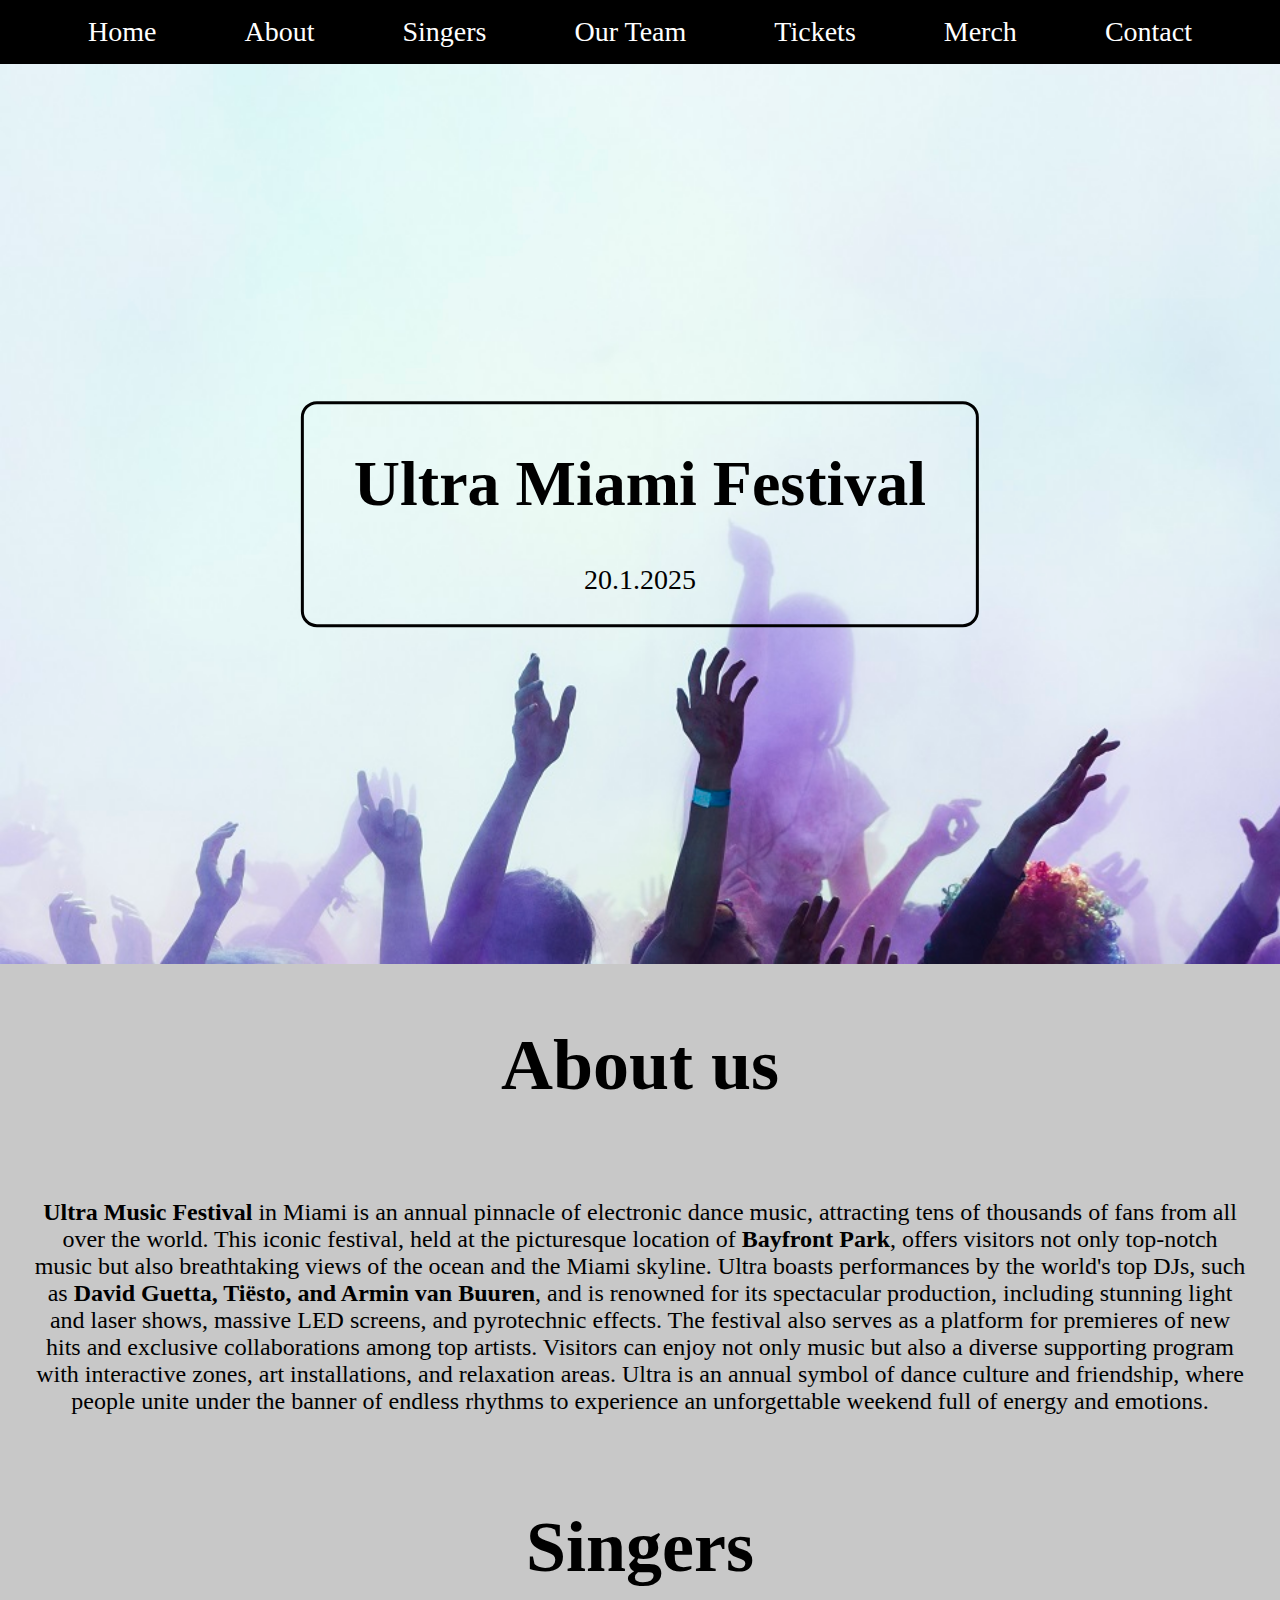
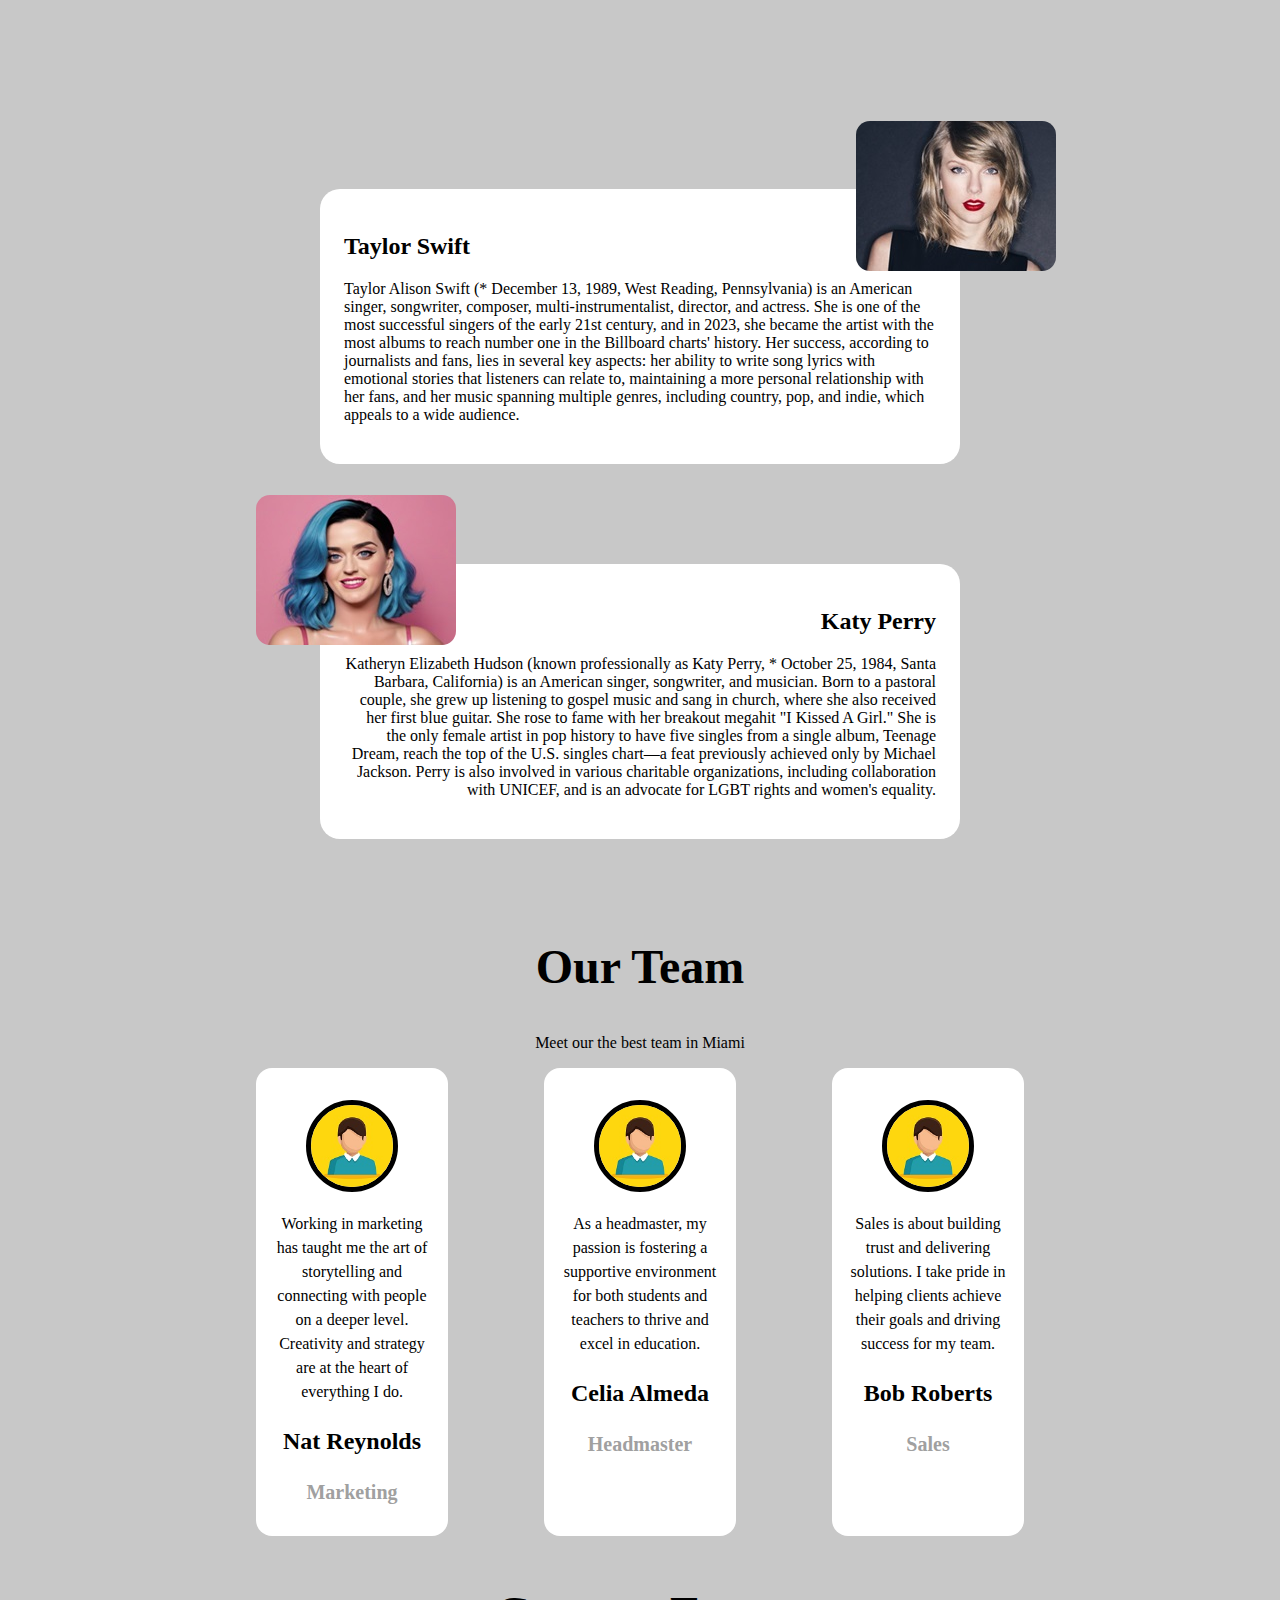
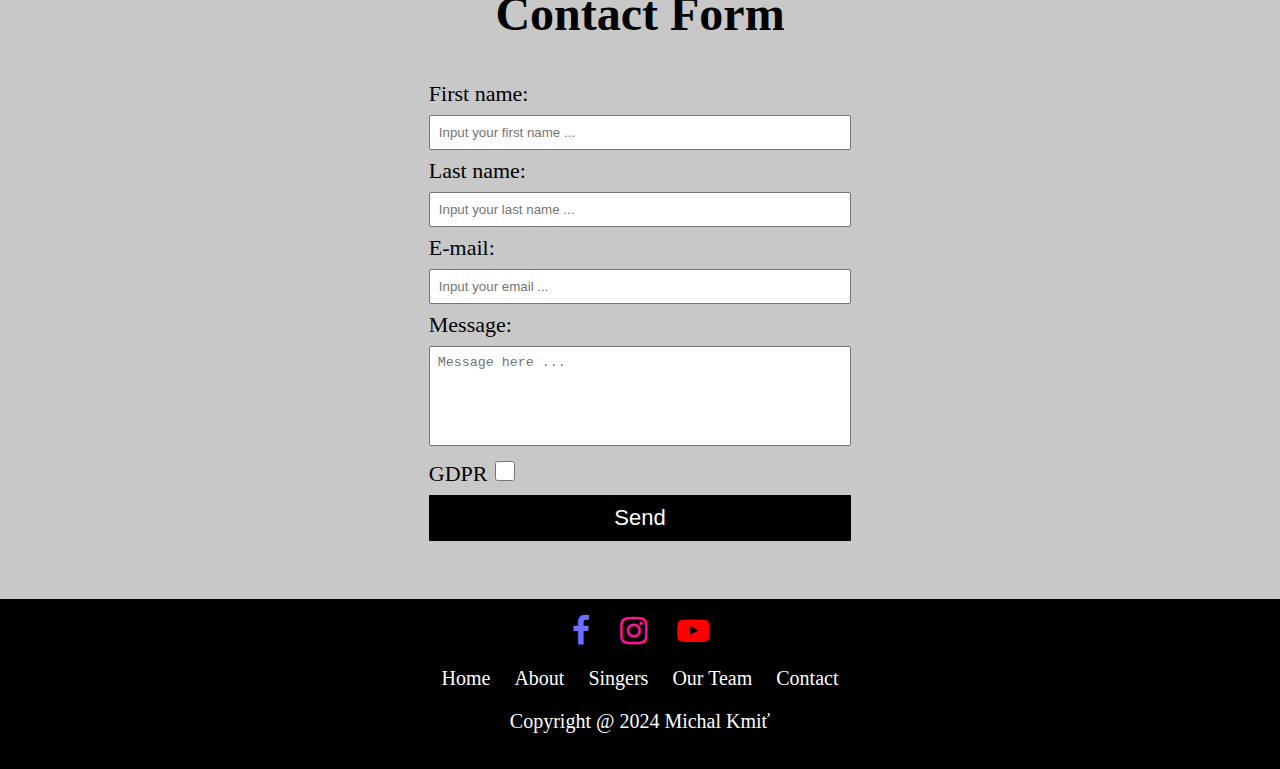
<file: index.html>
﻿<!DOCTYPE html>
<html lang="cs">
<head>
    <meta charset="utf-8"/>
    <meta name="viewport" content="width=device-width, initial-scale=1.0" />
    <title>Ultra Miami Festival</title>
    <link rel="stylesheet" href="styles.css"/>
    <link rel="stylesheet" href="https://cdnjs.cloudflare.com/ajax/libs/font-awesome/4.7.0/css/font-awesome.min.css">
</head>
<body>
<nav id="home" class="navbar">
    <ul class="nav-links">
        <li class="nav-link">
            <a href="">Home</a>
        </li>
        <li class="nav-link">
            <a href="#about">About</a>
        </li>
        <li class="nav-link">
            <a href="#singers">Singers</a>
        </li>
        <li class="nav-link">
            <a href="#ourteam">Our Team</a>
        </li>
        <li class="nav-link">
            <a href="tickets.html">Tickets</a>
        </li>
        <li class="nav-link">
            <a href="merch.html">Merch</a>
        </li>
        <li class="nav-link">
            <a href="#contact">Contact</a>
        </li>
    </ul>
</nav>
<header>
    <div class="intro-container">
        <h1>Ultra Miami Festival</h1>
        <p>20.1.2025</p>
    </div>
</header>
<main>
    <div id="about" class="about-festival">
        <h2>About us</h2>
        <p><strong>Ultra Music Festival</strong> in Miami is an annual pinnacle of electronic dance music, attracting
            tens of thousands of fans from all over the world. This iconic festival, held at the picturesque location of
            <strong>Bayfront Park</strong>, offers visitors not only top-notch music but also breathtaking views of the
            ocean and the Miami skyline. Ultra boasts performances by the world's top DJs, such as <strong>David Guetta,
                Tiësto, and Armin van Buuren</strong>, and is renowned for its spectacular production, including
            stunning light and laser shows, massive LED screens, and pyrotechnic effects. The festival also serves as a
            platform for premieres of new hits and exclusive collaborations among top artists. Visitors can enjoy not
            only music but also a diverse supporting program with interactive zones, art installations, and relaxation
            areas. Ultra is an annual symbol of dance culture and friendship, where people unite under the banner of
            endless rhythms to experience an unforgettable weekend full of energy and emotions.</p>
        <h2 id="singers">Singers</h2>
    </div>
    <div id="first-container">
        <h2>Taylor Swift</h2>
        <img src="images/taylor_swift.jpg" alt="Taylor Swift"/>
        <p>Taylor Alison Swift (* December 13, 1989, West Reading, Pennsylvania) is an American singer, songwriter,
            composer, multi-instrumentalist, director, and actress. She is one of the most successful singers of the
            early 21st century, and in 2023, she became the artist with the most albums to reach number one in the
            Billboard charts' history. Her success, according to journalists and fans, lies in several key aspects: her
            ability to write song lyrics with emotional stories that listeners can relate to, maintaining a more
            personal relationship with her fans, and her music spanning multiple genres, including country, pop, and
            indie, which appeals to a wide audience.</p>
    </div>
    <div id="second-container">
        <h2>Katy Perry</h2>
        <img src="images/katy_perry.jpg" alt="Katy Perry"/>
        <p>Katheryn Elizabeth Hudson (known professionally as Katy Perry, * October 25, 1984, Santa Barbara, California)
            is an American singer, songwriter, and musician. Born to a pastoral couple, she grew up listening to gospel
            music and sang in church, where she also received her first blue guitar. She rose to fame with her breakout
            megahit "I Kissed A Girl." She is the only female artist in pop history to have five singles from a single
            album, Teenage Dream, reach the top of the U.S. singles chart—a feat previously achieved only by Michael
            Jackson. Perry is also involved in various charitable organizations, including collaboration with UNICEF,
            and is an advocate for LGBT rights and women's equality.</p>
    </div>
    <div class="testimonials">
        <h2 id="ourteam">Our Team</h2>
        <p>Meet our the best team in Miami</p>
        <div class="testimonial-cards">
            <div class="testimonial-card">
                <img src="images/default_avatar.jpg" alt="Nat Reynolds">
                <p>Working in marketing has taught me the art of storytelling and connecting with people on a deeper
                    level. Creativity and strategy are at the heart of everything I do.</p>
                <h3>Nat Reynolds</h3>
                <h4>Marketing</h4>
            </div>
            <div class="testimonial-card">
                <img src="images/default_avatar.jpg" alt="Celia Almeda">
                <p>As a headmaster, my passion is fostering a supportive environment for both students and teachers to
                    thrive and excel in education.</p>
                <h3>Celia Almeda</h3>
                <h4>Headmaster</h4>
            </div>
            <div class="testimonial-card">
                <img src="images/default_avatar.jpg" alt="Bob Roberts">
                <p>Sales is about building trust and delivering solutions. I take pride in helping clients achieve their
                    goals and driving success for my team.</p>
                <h3>Bob Roberts</h3>
                <h4>Sales</h4>
            </div>
        </div>
    </div>
    <div class="contact-container">
        <h2 id="contact">Contact Form</h2>
        <form id="contact-form">
            <label for="first-name">First name:</label>
            <input id="first-name" type="text" placeholder="Input your first name ...">
            <label for="last-name">Last name:</label>
            <input id="last-name" type="text" placeholder="Input your last name ...">
            <label for="email">E-mail:</label>
            <input id="email" type="email" placeholder="Input your email ...">
            <label for="message">Message:</label>
            <textarea id="message" placeholder="Message here ..."></textarea>
            <label for="gdpr">GDPR</label>
            <input id="gdpr" type="checkbox">
            <input type="button" value="Send">
        </form>
    </div>
</main>
<footer>
    <!-- pro ikony sociálních sítí použijeme fontawesome, což jsou ikony, odkaz na knihovnu je v sekci head -->
    <div class="social-icons">
        <i class="fa fa-facebook-f"></i>
        <i class="fa fa-instagram"></i>
        <i class="fa fa-youtube-play"></i>
    </div>
    <nav>
        <ul class="footer-links">
            <li class="footer-link">
                <a href="#home">Home</a>
            </li>
            <li class="footer-link">
                <a href="#about">About</a>
            </li>
            <li class="footer-link">
                <a href="#singers">Singers</a>
            </li>
            <li class="footer-link">
                <a href="#ourteam">Our Team</a>
            </li>
            <li class="footer-link">
                <a href="#contact">Contact</a>
            </li>
        </ul>
    </nav>
    <p class="copyright">Copyright @ 2024 Michal Kmiť</p>
</footer>
</body>
</html>
</file>
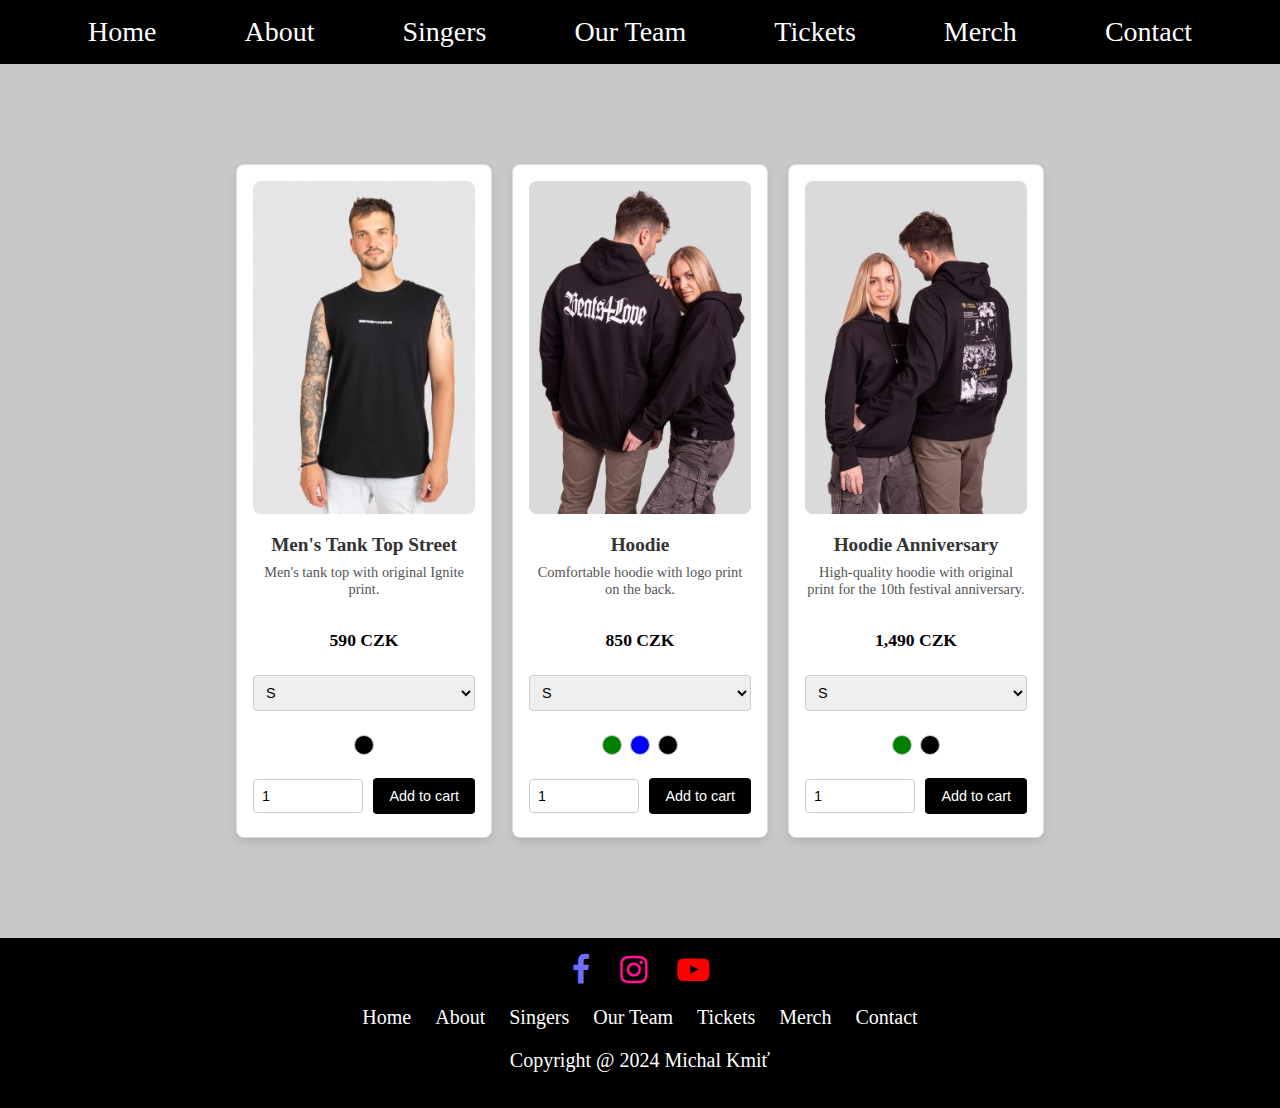
<file: merch.html>
<!DOCTYPE html>
<html lang="en">
<head>
    <meta charset="UTF-8">
    <meta name="viewport" content="width=device-width, initial-scale=1.0" />
    <title>Ultra Miami Festival</title>
    <link rel="stylesheet" href="styles.css"/>
    <link rel="stylesheet" href="merch.css"/>
    <link rel="stylesheet" href="https://cdnjs.cloudflare.com/ajax/libs/font-awesome/4.7.0/css/font-awesome.min.css">
</head>
<body>
<nav id="home" class="navbar">
    <ul class="nav-links">
        <li class="nav-link">
            <a href="index.html">Home</a>
        </li>
        <li class="nav-link">
            <a href="index.html#about">About</a>
        </li>
        <li class="nav-link">
            <a href="index.html#singers">Singers</a>
        </li>
        <li class="nav-link">
            <a href="index.html#ourteam">Our Team</a>
        </li>
        <li class="nav-link">
            <a href="tickets.html">Tickets</a>
        </li>
        <li class="nav-link">
            <a href="merch.html">Merch</a>
        </li>
        <li class="nav-link">
            <a href="index.html#contact">Contact</a>
        </li>
    </ul>
</nav>
<main>
    <div class="product-container">
        <div class="product-card">
            <img src="images/tank-top-heart.jpg" alt="Men's Tank Top Street" class="product-image">
            <h3 class="product-title">Men's Tank Top Street</h3>
            <p class="product-description">Men's tank top with original Ignite print.</p>
            <p class="product-price">590 CZK</p>
            <select class="size-select">
                <option value="S">S</option>
                <option value="M">M</option>
                <option value="L">L</option>
                <option value="XL">XL</option>
            </select>
            <div class="color-container">
                <button class="color-option black"></button>
            </div>
            <div class="quantity-container">
                <input type="number" min="1" value="1" class="quantity-input">
                <button class="add-to-cart">Add to cart</button>
            </div>
        </div>

        <div class="product-card">
            <img src="images/mikina-beats-4-love.jpg" alt="Hoodie Beats 4 Love" class="product-image">
            <h3 class="product-title">Hoodie</h3>
            <p class="product-description">Comfortable hoodie with logo print on the back.</p>
            <p class="product-price">850 CZK</p>
            <select class="size-select">
                <option value="S">S</option>
                <option value="M">M</option>
                <option value="L">L</option>
                <option value="XL">XL</option>
                <option value="XXL">XXL</option>
            </select>
            <div class="color-container">
                <button class="color-option green"></button>
                <button class="color-option blue"></button>
                <button class="color-option black"></button>
            </div>
            <div class="quantity-container">
                <input type="number" min="1" value="1" class="quantity-input">
                <button class="add-to-cart">Add to cart</button>
            </div>
        </div>

        <div class="product-card">
            <img src="images/mikina-anniversary.jpg" alt="Hoodie Anniversary" class="product-image">
            <h3 class="product-title">Hoodie Anniversary</h3>
            <p class="product-description">High-quality hoodie with original print for the 10th festival anniversary.</p>
            <p class="product-price">1,490 CZK</p>
            <select class="size-select">
                <option value="S">S</option>
                <option value="M">M</option>
                <option value="L">L</option>
                <option value="XL">XL</option>
            </select>
            <div class="color-container">
                <button class="color-option green"></button>
                <button class="color-option black"></button>
            </div>
            <div class="quantity-container">
                <input type="number" min="1" value="1" class="quantity-input">
                <button class="add-to-cart">Add to cart</button>
            </div>
        </div>
    </div>
</main>

<footer>
  <!-- pro ikony sociálních sítí použijeme fontawesome, což jsou ikony, odkaz na knihovnu je v sekci head -->
  <div class="social-icons">
    <i class="fa fa-facebook-f"></i>
    <i class="fa fa-instagram"></i>
    <i class="fa fa-youtube-play"></i>
  </div>
  <nav>
    <ul class="footer-links">
      <li class="footer-link">
        <a href="index.html#home">Home</a>
      </li>
      <li class="footer-link">
        <a href="index.html#about">About</a>
      </li>
      <li class="footer-link">
        <a href="index.html#singers">Singers</a>
      </li>
      <li class="footer-link">
        <a href="index.html#ourteam">Our Team</a>
      </li>
      <li class="footer-link">
        <a href="tickets.html">Tickets</a>
      </li>
      <li class="footer-link">
        <a href="merch.html">Merch</a>
      </li>
      <li class="footer-link">
        <a href="#contact">Contact</a>
      </li>
    </ul>
  </nav>
  <p class="copyright">Copyright @ 2024 Michal Kmiť</p>
</footer>

</body>
</html>
</file>
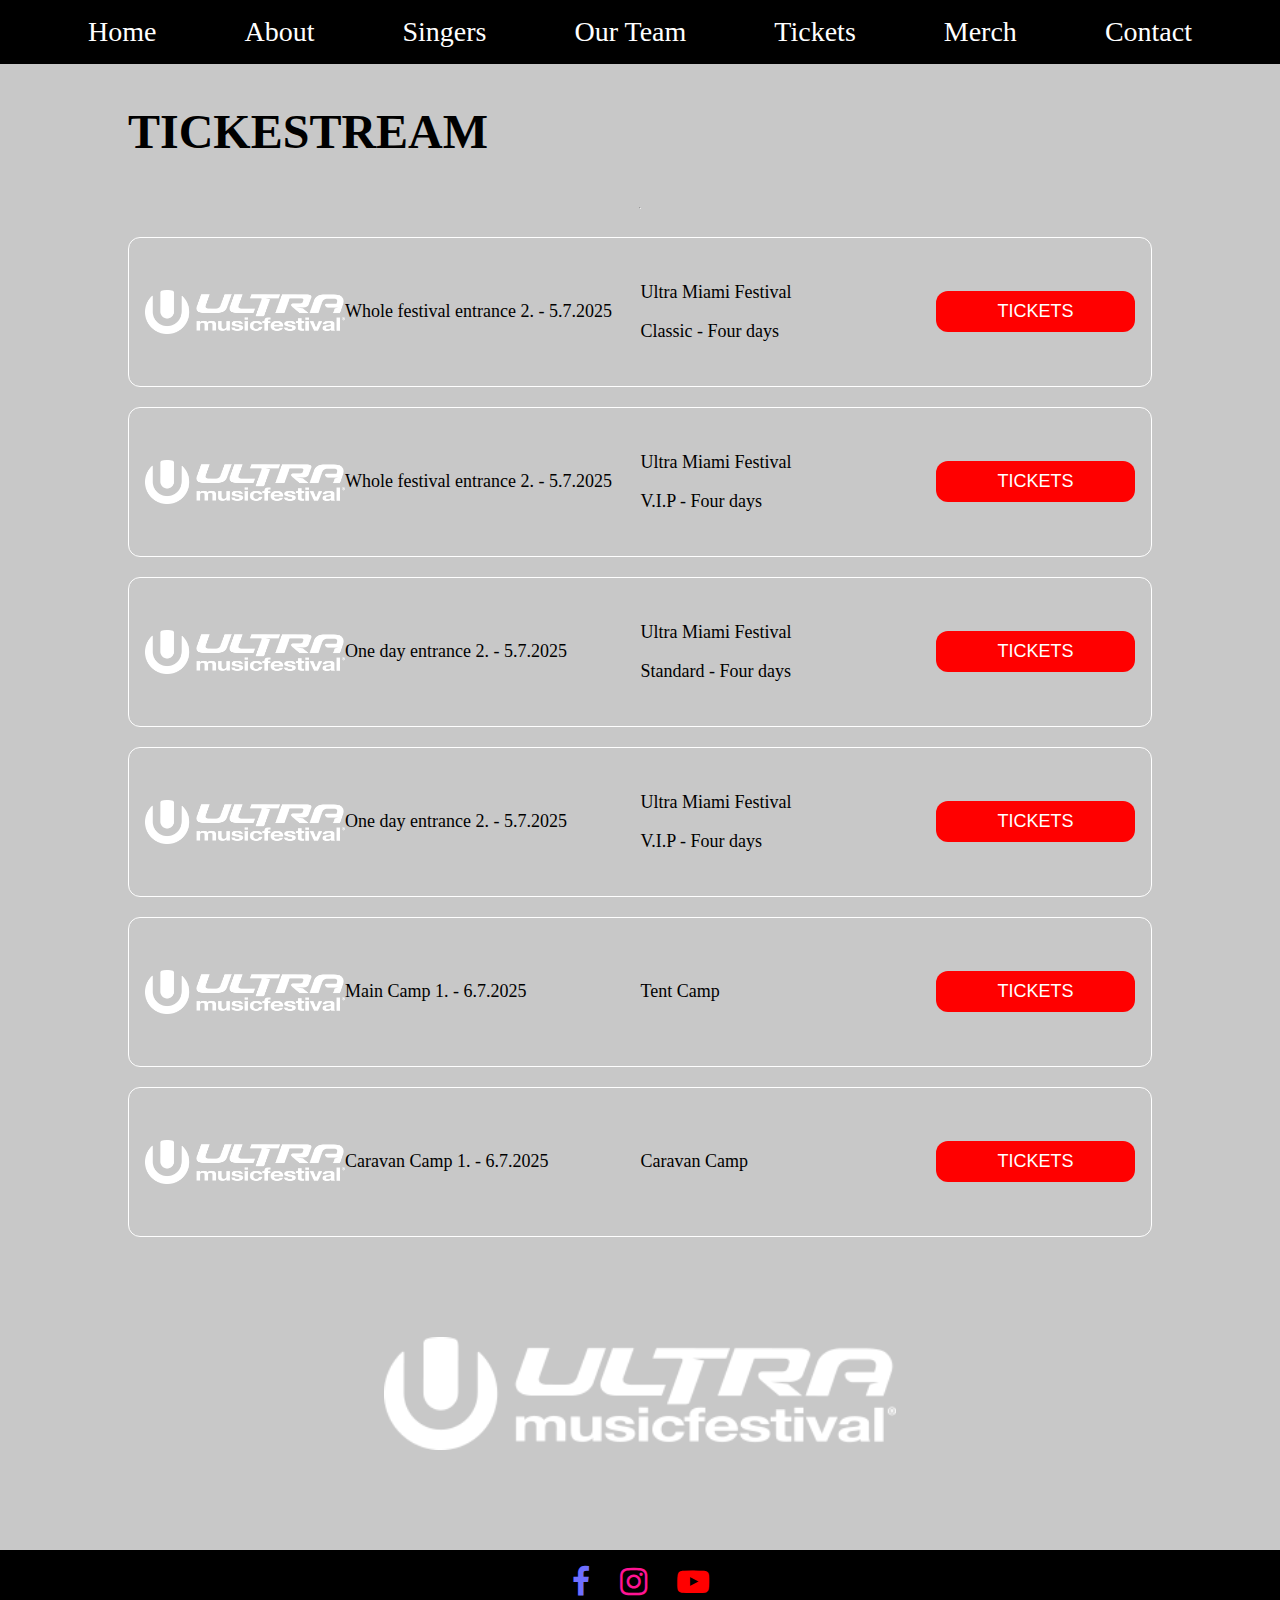
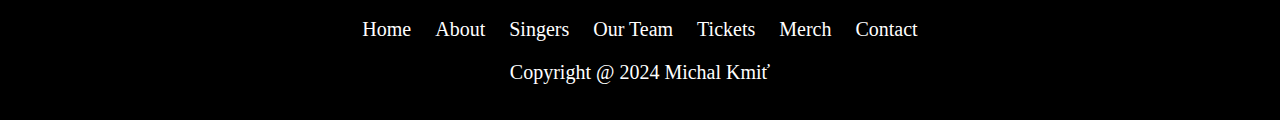
<file: tickets.html>
<!DOCTYPE html>
<html lang="en">
<head>
    <meta charset="UTF-8">
    <meta name="viewport" content="width=device-width, initial-scale=1.0" />
    <title>Ultra Miami Festival</title>
    <link rel="stylesheet" href="styles.css"/>
    <link rel="stylesheet" href="tickets.css">
    <link rel="stylesheet" href="https://cdnjs.cloudflare.com/ajax/libs/font-awesome/4.7.0/css/font-awesome.min.css">
</head>
<body>
<nav id="home" class="navbar">
    <ul class="nav-links">
        <li class="nav-link">
            <a href="index.html">Home</a>
        </li>
        <li class="nav-link">
            <a href="index.html#about">About</a>
        </li>
        <li class="nav-link">
            <a href="index.html#singers">Singers</a>
        </li>
        <li class="nav-link">
            <a href="index.html#ourteam">Our Team</a>
        </li>
        <li class="nav-link">
            <a href="tickets.html">Tickets</a>
        </li>
        <li class="nav-link">
            <a href="merch.html">Merch</a>
        </li>
        <li class="nav-link">
            <a href="index.html#contact">Contact</a>
        </li>
    </ul>
</nav>
<main>
    <div class="tickets-body">
        <div class="tickets-header">
            <h2>tickestream</h2>
            <label>
                <select style="display: none">
                    <option value="czech">Česky</option>
                    <option value="english">Anglicky</option>
                </select>
            </label>
        </div>
        <div class="table-tickets">
            <hr>
            <div class="tickets-row">
                <img src="images/ultra-music-festival.png">
                <p class="festival-length">Whole festival entrance 2. ‑ 5.7.2025</p>
                <div class="festival-comission">
                    <p>Ultra Miami Festival</p>
                    <p>Classic - Four days</p>
                </div>
                <button>tickets</button>
            </div>
            <div class="tickets-row">
                <img src="images/ultra-music-festival.png">
                <p class="festival-length">Whole festival entrance 2. ‑ 5.7.2025</p>
                <div class="festival-comission">
                    <p>Ultra Miami Festival</p>
                    <p>V.I.P - Four days</p>
                </div>
                <button>tickets</button>
            </div>
            <div class="tickets-row">
                <img src="images/ultra-music-festival.png">
                <p class="festival-length">One day entrance 2. ‑ 5.7.2025</p>
                <div class="festival-comission">
                    <p>Ultra Miami Festival</p>
                    <p>Standard - Four days</p>
                </div>
                <button>tickets</button>
            </div>
            <div class="tickets-row">
                <img src="images/ultra-music-festival.png">
                <p class="festival-length">One day entrance 2. ‑ 5.7.2025</p>
                <div class="festival-comission">
                    <p>Ultra Miami Festival</p>
                    <p>V.I.P - Four days</p>
                </div>
                <button>tickets</button>
            </div>
            <div class="tickets-row">
                <img src="images/ultra-music-festival.png">
                <p class="festival-length">Main Camp 1. - 6.7.2025</p>
                <div class="festival-comission">
                    <p>Tent Camp</p>
                </div>
                <button>tickets</button>
            </div>
            <div class="tickets-row">
                <img src="images/ultra-music-festival.png">
                <p class="festival-length">Caravan Camp 1. - 6.7.2025</p>
                <div class="festival-comission">
                    <p>Caravan Camp</p>
                </div>
                <button>tickets</button>
            </div>
        </div>
        <div class="tickets-footer">
            <img src="images/ultra-music-festival.png" alt="Ultra Miami Festival">
        </div>
    </div>
</main>
<footer>
    <!-- pro ikony sociálních sítí použijeme fontawesome, což jsou ikony, odkaz na knihovnu je v sekci head -->
    <div class="social-icons">
        <i class="fa fa-facebook-f"></i>
        <i class="fa fa-instagram"></i>
        <i class="fa fa-youtube-play"></i>
    </div>
    <nav>
        <ul class="footer-links">
            <li class="footer-link">
                <a href="index.html#home">Home</a>
            </li>
            <li class="footer-link">
                <a href="index.html#about">About</a>
            </li>
            <li class="footer-link">
                <a href="index.html#singers">Singers</a>
            </li>
            <li class="footer-link">
                <a href="index.html#ourteam">Our Team</a>
            </li>
            <li class="footer-link">
                <a href="tickets.html">Tickets</a>
            </li>
            <li class="footer-link">
                <a href="merch.html">Merch</a>
            </li>
            <li class="footer-link">
                <a href="#contact">Contact</a>
            </li>
        </ul>
    </nav>
    <p class="copyright">Copyright @ 2024 Michal Kmiť</p>
</footer>
</body>
</html>
</file>
<file: styles.css>
﻿* {
    scroll-behavior: smooth;
    box-sizing: border-box;
}

body {
    background-color: rgb(200, 200, 200);
    margin: 0;
}


header {
    background: url("images/festival_background.jpg");
    background-size: cover;
    height: 100vh;
    position: relative;
}

/* tečka je třída, element s třídou se může opakovat na webu */
.intro-container {
    position: absolute;
    top: 50%;
    left: 50%;
    transform: translate(-50%, -50%); /* tento příkaz posune text o 50% procent své délky */
    text-align: center;
    border: 3px solid black;
    border-radius: 16px;
    padding: 0 50px 0 50px;
    text-wrap: nowrap; /* při zmenšení text zůstane na jednom řádku */
}

.intro-container h1 {
    font-size: 64px;
}

.intro-container p {
    font-size: 28px;
}

.about-festival, .about-singers {
    margin-top: 50px;
    text-align: center;
    font-size: 48px;
}

.about-festival p {
    font-size: 24px;
    margin: 0;
    padding: 32px;
}

/* hashtag je id, které je vždy pouze jednou na webu */
#first-container {
    background-color: rgb(255, 255, 255);
    width: 50%;
    margin: 200px auto 100px auto;
    padding: 24px;
    border-radius: 20px;
    position: relative;
}

/* absolutní pozice je vždy vůči nadrřazenému elementu, který musí mít pozici relativní */
/* element s absolutní pozicí ignoruje tok dokumentu, to znamená že může překrývat ostatní elementy */
/* element s relativní pozicí je zahrnut do dokumentu */
/* pokud element s absolutní pozicí nemá nadřazený relativní element, tak se připne vůči body */

#first-container img {
    border-radius: 14px;
    position: absolute;
    right: -15%;
    top: -25%;
}

#second-container {
    background-color: rgb(255, 255, 255);
    width: 50%;
    margin: 100px auto;
    padding: 24px;
    border-radius: 20px;
    text-align: right;
    position: relative;
}

#second-container img {
    border-radius: 14px;
    position: absolute;
    left: -10%;
    top: -25%;
}

.testimonials {
    width: 60%;
    margin: auto;
    text-align: center;
}

.testimonials h2 {
    font-size: 48px;
    text-align: center;
}

.testimonial-cards {
    display: flex;
    justify-content: space-between;
}

.testimonial-card {
    width: 25%;
    background-color: white;
    border-radius: 16px;
    padding: 32px 16px 32px 16px;
}

.testimonial-card:hover {
    background-color: black;
    color: white;
    border-radius: 16px;
    padding: 32px 16px 32px 16px;
    cursor: pointer;
    .testimonial-card img {
        border-color: white;
    }
}

.testimonial-card img {
    border-radius: 50%;
    border: 5px solid black;
    width: 92px;
    height: 92px;
}

.testimonial-card p {
    font-size: 16px;
    line-height: 1.5;
    min-height: 128px;
}

.testimonial-card h3 {
    font-size: 24px;
}

.testimonial-card h4 {
    font-size: 20px;
    color: rgb(160, 160, 160);
    margin-bottom: 0;
}

.nav-links {
    display: flex;
    list-style: none;
    font-size: 28px;
    justify-content: space-evenly;
    padding: 16px 0 16px 0;
    margin: 0;
    background: black;
}

.nav-link a {
    text-decoration: none;
    color: white;
}

.nav-links a:hover {
    color: rgb(160, 160, 160);
}

footer {
    padding: 16px 0 16px 0;
    background-color: black;
}

.social-icons {
    display: flex;
    justify-content: center;
    gap: 30px;
}

.social-icons .fa {
    font-size: 32px;
}

.fa-facebook-f {
    color: #6f6fff;
}

.fa-instagram {
    color: deeppink;
}

.fa-youtube-play {
    color: red;
}

.fa:hover {
    color: rgb(160, 160, 160);
    cursor: pointer;
}

.footer-links {
    color: white;
    list-style: none;
    display: flex;
    justify-content: center;
    padding: 0;
    gap: 24px;
    font-size: 20px;
}

.footer-link a {
    color: white;
    text-decoration: none;
}

.footer-links a:hover {
    color: rgb(160, 160, 160);
}

.copyright {
    color: white;
    text-align: center;
    font-size: 20px;
}

#contact {
    text-align: center;
    font-size: 48px;
}

.contact-container {
    margin: 50px 0 50px 0;
}

#contact-form {
    width: 33%;
    margin: auto;
}

input[type="text"], input[type="email"]  {
    width: 100%;
    padding: 8px;
    margin-bottom: 8px;
    margin-top: 8px;
}

input[type="checkbox"] {
    width: 20px;
    height: 20px;
}

input[type="button"] {
    width: 100%;
    padding: 8px;
    font-size: 22px;
    margin-bottom: 8px;
    margin-top: 8px;
    background-color: black;
    color: white;
    border: 2px solid transparent;
}

input[type="button"]:hover {
    color: black;
    background-color: white;
    cursor: pointer;
    border: 2px solid black;
}

textarea {
    width: 100%;
    resize: none;
    height: 100px;
    padding: 8px;
    margin-bottom: 8px;
    margin-top: 8px;
}

label {
    font-size: 22px;
    text-align: left;
}
/*breakpoint - místo kde se zapne media query*/
@media only screen and (max-width: 768px) {
    .nav-links {
        flex-direction: column;
        align-items: center;
        gap: 20px;
        padding: 40px;
    }

    .intro-container {
        text-wrap: wrap;
    }

    #first-container {
        width: 50%;
    }

    #second-container {
        width: 50%;
    }


}
/*breakpoint - místo kde se zapne media query*/
@media only screen and (max-width: 1200px) {
    .testimonial-cards {
        flex-direction: column;
        gap: 40px;
        align-items: center;
    }
    .testimonial-card {
        width: 90%;
    }
    #contact-form {
        width: 90%;
    }
}
</file>
<file: merch.css>
.product-container {
    display: flex;
    justify-content: center;
    gap: 20px;
    margin: 100px 0 100px 0;
}

.product-card {
    background-color: #fff;
    border: 1px solid #ddd;
    border-radius: 8px;
    width: 20%;
    padding: 16px;
    text-align: center;
    box-shadow: 0 4px 8px rgba(0, 0, 0, 0.1);
}

.product-image {
    width: 100%;
    border-radius: 8px;
    margin-bottom: 16px;
}

.product-title {
    font-size: 1.2em;
    margin: 0 0 8px;
    color: #333;
}

.product-description {
    font-size: 0.9em;
    color: #555;
    margin: 0 0 16px;
    min-height: 50px;
}

.product-price {
    font-size: 1.1em;
    font-weight: bold;
    color: #000;
    margin: 0 0 16px;
}

.quantity-input {
    width: 50%;
    padding: 8px;
    margin: 8px 0;
    font-size: 0.9em;
    border: 1px solid #ccc;
    border-radius: 4px;
}

.size-select {
    width: 100%;
    padding: 8px;
    margin: 8px 0;
    font-size: 0.9em;
    border: 1px solid #ccc;
    border-radius: 4px;
}

.quantity-container {
    display: flex;
    align-items: center;
    gap: 10px;
    justify-content: space-between;
}

.add-to-cart {
    background-color: #000;
    color: #fff;
    border: none;
    padding: 10px 16px;
    border-radius: 4px;
    cursor: pointer;
    font-size: 0.9em;
    transition: background-color 0.3s;
    white-space: nowrap;
}

.add-to-cart:hover {
    background-color: #444;
}

.color-container {
    display: flex;
    justify-content: center;
    gap: 8px;
    margin: 16px 0;
}

.color-option {
    width: 20px;
    height: 20px;
    border-radius: 50%;
    border: 1px solid #ccc;
    cursor: pointer;
    transition: transform 0.2s;
}

.color-option.green {
    background-color: green;
}

.color-option.blue {
    background-color: blue;
}

.color-option.black {
    background-color: black;
}

.color-option:hover {
    transform: scale(1.2);
}
</file>
<file: tickets.css>
.tickets-body {
    width: 80%;
    margin: auto;
}

.tickets-header {
    display: flex;
    justify-content: space-between;
    align-items: center;
}

.tickets-header h2 {
    text-transform: uppercase;
    font-size: 48px;
}

.table-tickets {
    display: flex;
    flex-direction: column;
    gap: 20px;
}

.tickets-row {
    display: flex;
    flex-direction: row;
    justify-content: space-between;
    align-items: center;
    min-height: 150px;
    border: 1px solid white;
    border-radius: 12px;
    padding: 16px;
}

.tickets-row img {
    width: 200px;
    height: 50%;
}

.festival-length, .festival-comission {
    width: 30%;
    font-size: 18px;
}

.tickets-row button {
    background: red;
    color: white;
    padding: 10px;
    border: none;
    width: 200px;
    font-size: 18px;
    border-radius: 12px;
    text-transform: uppercase;
}

.tickets-row button:hover {
    cursor: pointer;
    color: white;
    background-color: black;
    transition: opacity 0.5s ease;
}


.tickets-footer img {
    display: block;
    margin: 100px auto;
    width: 50%;
}

.tickets-footer img:hover {
    cursor: pointer;
}
</file>
